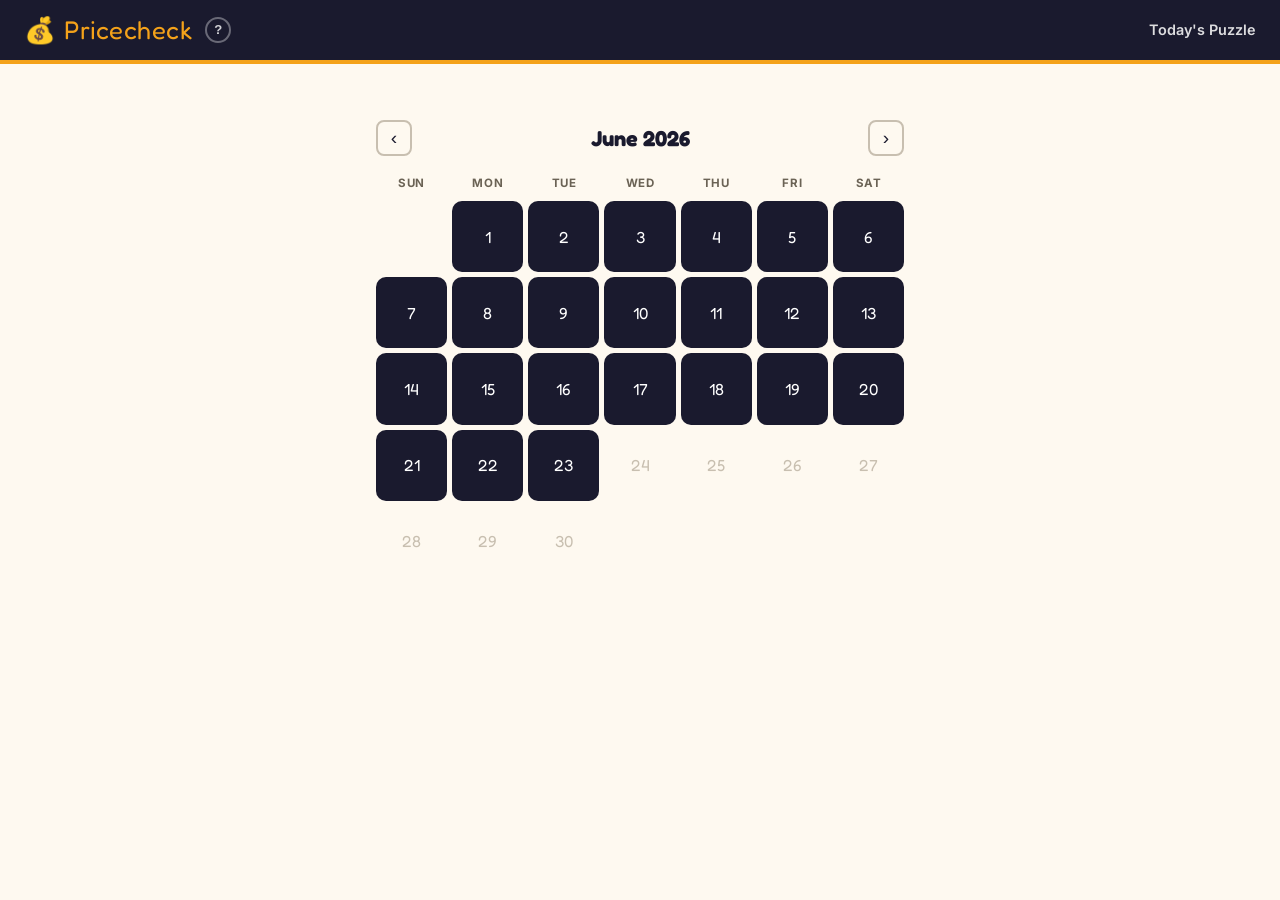
<file: archive.html>
<!DOCTYPE html>
<html lang="en">
<head>
  <meta charset="UTF-8" />
  <meta name="viewport" content="width=device-width, initial-scale=1.0" />
  <title>Pricecheck — Archive</title>
  <meta name="referrer" content="no-referrer" />
  <link rel="preconnect" href="https://fonts.googleapis.com" />
  <link href="https://fonts.googleapis.com/css2?family=Fredoka+One&family=Inter:wght@400;600;700&display=swap" rel="stylesheet" />
  <link rel="stylesheet" href="css/style.css" />
</head>
<body>
  <header>
    <div class="header-left">
      <a href="index.html" class="logo">💰 Pricecheck</a>
      <button id="how-to-play-btn" class="htp-trigger" title="How to Play">?</button>
    </div>
    <a href="index.html" class="nav-link">Today's Puzzle</a>
  </header>

  <main id="archive" style="padding-top:1.5rem">
    <p class="loading">Loading archive…</p>
  </main>

  <script src="js/state.js"></script>
  <script src="js/howtoplay.js"></script>
  <script src="js/archive.js"></script>
</body>
</html>
</file>
<file: css/style.css>
/* ── Reset ── */
*, *::before, *::after { box-sizing: border-box; margin: 0; padding: 0; }

/* ── Tokens ── */
:root {
  --bg:        #fef9f0;
  --card-bg:   #ffffff;
  --navy:      #1a1a2e;
  --red:       #d62828;
  --gold:      #f4a21a;
  --green:     #2d9e6b;
  --orange:    #e07b39;
  --blue:      #3a7bd5;
  --grey-light: #f0ece4;
  --grey-mid:  #c8bfb0;
  --text:      #1a1a1a;
  --text-muted: #6b6355;
  --radius:    12px;
  --shadow:    0 4px 24px rgba(0,0,0,0.10);
}

/* ── Base ── */
body {
  font-family: 'Inter', sans-serif;
  background: var(--bg);
  color: var(--text);
  min-height: 100vh;
}

/* ── Header ── */
header {
  display: flex;
  justify-content: space-between;
  align-items: center;
  padding: 0.9rem 1.5rem;
  background: var(--navy);
  border-bottom: 4px solid var(--gold);
}

.header-left {
  display: flex;
  align-items: center;
  gap: 0.75rem;
}

.htp-trigger {
  background: none;
  border: 2px solid rgba(255,255,255,0.35);
  border-radius: 50%;
  color: rgba(255,255,255,0.8);
  width: 26px;
  height: 26px;
  font-size: 0.82rem;
  font-weight: 700;
  cursor: pointer;
  display: flex;
  align-items: center;
  justify-content: center;
  transition: border-color 0.15s, color 0.15s;
  flex-shrink: 0;
}

.htp-trigger:hover {
  border-color: var(--gold);
  color: var(--gold);
}

.logo {
  font-family: 'Fredoka One', cursive;
  font-size: 1.6rem;
  color: var(--gold);
  text-decoration: none;
  letter-spacing: 0.02em;
}

.nav-link {
  color: #fff;
  font-weight: 600;
  font-size: 0.9rem;
  text-decoration: none;
  opacity: 0.85;
  transition: opacity 0.15s;
}
.nav-link:hover { opacity: 1; }

/* ── Main layout ── */
main {
  max-width: 560px;
  margin: 2rem auto;
  padding: 0 1rem;
}

.loading, .error-msg {
  text-align: center;
  color: var(--text-muted);
  margin-top: 3rem;
  font-size: 1rem;
}

/* ── Puzzle card ── */
.puzzle-card {
  background: var(--card-bg);
  border-radius: var(--radius);
  box-shadow: var(--shadow);
  overflow: hidden;
  margin-bottom: 1.25rem;
}

.puzzle-meta {
  display: flex;
  gap: 0.5rem;
  padding: 0.75rem 1rem 0;
}

.category-badge, .year-badge {
  font-size: 0.72rem;
  font-weight: 700;
  text-transform: uppercase;
  letter-spacing: 0.07em;
  padding: 0.25rem 0.6rem;
  border-radius: 99px;
}

.category-badge {
  background: var(--navy);
  color: var(--gold);
}

.year-badge {
  background: var(--grey-light);
  color: var(--text-muted);
}

.puzzle-image-wrap {
  position: relative;
  width: 100%;
  height: 260px;
  margin-top: 0.75rem;
  background: var(--grey-light);
}

.puzzle-image {
  width: 100%;
  height: 100%;
  object-fit: contain;
  display: block;
  position: relative;
  z-index: 1;
}

.puzzle-image.img-failed {
  display: none;
}

/* Shown when image fails to load */
.puzzle-image-placeholder {
  position: absolute;
  inset: 0;
  display: flex;
  align-items: center;
  justify-content: center;
  font-size: 5rem;
  opacity: 0.25;
}

/* Hide placeholder when image loads successfully */
.puzzle-image:not(.img-failed) ~ .puzzle-image-placeholder {
  display: none;
}

.puzzle-title {
  font-family: 'Fredoka One', cursive;
  font-size: 1.45rem;
  line-height: 1.2;
  padding: 0.9rem 1rem 0.4rem;
  color: var(--navy);
}

.puzzle-description {
  font-size: 0.9rem;
  color: var(--text-muted);
  line-height: 1.5;
  padding: 0 1rem 1rem;
}

/* ── Guess history ── */
.guess-history {
  display: flex;
  flex-direction: column;
  gap: 0.5rem;
  margin-bottom: 1rem;
}

.guess-row {
  display: grid;
  grid-template-columns: 60px 1fr 1fr;
  align-items: center;
  gap: 0.5rem;
  padding: 0.65rem 1rem;
  border-radius: var(--radius);
  font-size: 0.9rem;
  font-weight: 600;
  border-left: 5px solid transparent;
}

.guess-row.higher {
  background: #fff5eb;
  border-left-color: var(--orange);
  color: var(--orange);
}

.guess-row.lower {
  background: #ebf2ff;
  border-left-color: var(--blue);
  color: var(--blue);
}

.guess-row.exact {
  background: #e8f7f1;
  border-left-color: var(--green);
  color: var(--green);
}

.guess-number {
  font-size: 0.75rem;
  font-weight: 700;
  text-transform: uppercase;
  letter-spacing: 0.05em;
  opacity: 0.7;
}

.guess-amount {
  color: var(--text);
  font-size: 1rem;
}

.guess-direction {
  font-size: 0.88rem;
}

.guess-off {
  text-align: right;
  font-size: 0.82rem;
  opacity: 0.8;
}

/* ── Input area ── */
.guess-area {
  background: var(--card-bg);
  border-radius: var(--radius);
  box-shadow: var(--shadow);
  padding: 1.25rem;
}

.guesses-remaining {
  font-size: 0.82rem;
  font-weight: 600;
  color: var(--text-muted);
  text-transform: uppercase;
  letter-spacing: 0.07em;
  margin-bottom: 0.75rem;
}

.guess-input-row {
  display: flex;
  align-items: center;
  gap: 0.5rem;
}

.dollar-sign {
  font-family: 'Fredoka One', cursive;
  font-size: 1.75rem;
  color: var(--green);
  line-height: 1;
}

#guess-input {
  flex: 1;
  border: 2px solid var(--grey-mid);
  border-radius: 8px;
  padding: 0.65rem 0.75rem;
  font-size: 1.3rem;
  font-family: 'Fredoka One', cursive;
  color: var(--text);
  outline: none;
  transition: border-color 0.15s;
  -moz-appearance: textfield;
}

#guess-input::-webkit-outer-spin-button,
#guess-input::-webkit-inner-spin-button { -webkit-appearance: none; }

#guess-input:focus { border-color: var(--navy); }
#guess-input.error { border-color: var(--red); animation: shake 0.3s; }

@keyframes shake {
  0%, 100% { transform: translateX(0); }
  25% { transform: translateX(-6px); }
  75% { transform: translateX(6px); }
}

#submit-btn {
  background: var(--red);
  color: #fff;
  border: none;
  border-radius: 8px;
  padding: 0.65rem 1.25rem;
  font-size: 1rem;
  font-weight: 700;
  cursor: pointer;
  transition: background 0.15s, transform 0.1s;
  white-space: nowrap;
}

#submit-btn:hover { background: #b91c1c; }
#submit-btn:active { transform: scale(0.97); }

/* ── Result screen ── */
.result-screen {
  background: var(--card-bg);
  border-radius: var(--radius);
  box-shadow: var(--shadow);
  padding: 1.5rem;
  text-align: center;
}

.reveal-label {
  font-size: 0.82rem;
  font-weight: 600;
  text-transform: uppercase;
  letter-spacing: 0.08em;
  color: var(--text-muted);
  margin-bottom: 0.35rem;
}

.actual-price {
  font-family: 'Fredoka One', cursive;
  font-size: 2.8rem;
  color: var(--green);
  line-height: 1;
  margin-bottom: 0.5rem;
}

.price-context {
  font-size: 0.88rem;
  color: var(--text-muted);
  line-height: 1.5;
  margin-bottom: 1.25rem;
  max-width: 380px;
  margin-left: auto;
  margin-right: auto;
}

.score-display {
  display: inline-flex;
  align-items: baseline;
  gap: 0.4rem;
  background: var(--navy);
  color: var(--gold);
  border-radius: var(--radius);
  padding: 0.75rem 1.5rem;
  margin-bottom: 1.25rem;
}

.score-emoji { font-size: 1.5rem; line-height: 1; }

.score-number {
  font-family: 'Fredoka One', cursive;
  font-size: 2.2rem;
  line-height: 1;
}

.score-label {
  font-size: 0.85rem;
  font-weight: 700;
  text-transform: uppercase;
  letter-spacing: 0.06em;
  opacity: 0.75;
}

.result-actions {
  display: flex;
  flex-direction: column;
  align-items: center;
  gap: 0.6rem;
}

.share-btn {
  background: var(--green);
  color: #fff;
  border: none;
  border-radius: 8px;
  padding: 0.7rem 2rem;
  font-size: 1rem;
  font-weight: 700;
  cursor: pointer;
  transition: background 0.15s;
  width: 100%;
  max-width: 260px;
}

.share-btn:hover { background: #237a55; }

.source-link {
  font-size: 0.8rem;
  color: var(--text-muted);
  text-decoration: underline;
  text-underline-offset: 2px;
}

/* ── Already played banner ── */
.already-played-banner {
  background: var(--grey-light);
  border-radius: var(--radius);
  padding: 0.65rem 1rem;
  font-size: 0.85rem;
  color: var(--text-muted);
  text-align: center;
  margin-bottom: 1rem;
  font-weight: 600;
}

/* ── Calendar ── */

.calendar {
  width: 100%;
}

.calendar-header {
  display: flex;
  align-items: center;
  justify-content: space-between;
  margin-bottom: 1.25rem;
}

.cal-month-title {
  font-family: 'Fredoka One', cursive;
  font-size: 1.35rem;
  color: var(--navy);
  text-align: center;
  flex: 1;
}

.cal-nav {
  background: none;
  border: 2px solid var(--grey-mid);
  border-radius: 8px;
  width: 36px;
  height: 36px;
  font-size: 1.2rem;
  cursor: pointer;
  color: var(--navy);
  display: flex;
  align-items: center;
  justify-content: center;
  transition: border-color 0.15s, background 0.15s;
  flex-shrink: 0;
}

.cal-nav:hover:not(:disabled) {
  border-color: var(--navy);
  background: var(--grey-light);
}

.cal-nav:disabled {
  opacity: 0.3;
  cursor: default;
}

.cal-grid {
  display: grid;
  grid-template-columns: repeat(7, 1fr);
  gap: 5px;
}

.cal-day-header {
  text-align: center;
  font-size: 0.72rem;
  font-weight: 700;
  text-transform: uppercase;
  letter-spacing: 0.05em;
  color: var(--text-muted);
  padding-bottom: 0.4rem;
}

.cal-day {
  aspect-ratio: 1;
  border-radius: 10px;
  display: flex;
  flex-direction: column;
  align-items: center;
  justify-content: center;
  gap: 2px;
  cursor: default;
  transition: transform 0.1s, box-shadow 0.1s;
  position: relative;
}

/* Days with a puzzle that haven't been played */
.cal-day.playable {
  background: var(--navy);
  cursor: pointer;
}

.cal-day.playable:hover {
  transform: scale(1.06);
  box-shadow: 0 4px 12px rgba(0,0,0,0.2);
}

.cal-day.playable .cal-day-num {
  color: #fff;
}

/* Completed — won (within 5%) */
.cal-day.completed.won {
  background: var(--green);
  cursor: pointer;
}

.cal-day.completed.won:hover {
  transform: scale(1.06);
  box-shadow: 0 4px 12px rgba(45,158,107,0.4);
}

/* Completed — lost (didn't hit within 5%) */
.cal-day.completed.lost {
  background: var(--red);
  cursor: pointer;
}

.cal-day.completed.lost:hover {
  transform: scale(1.06);
  box-shadow: 0 4px 12px rgba(214,40,40,0.4);
}

.cal-day.completed .cal-day-num {
  color: #fff;
}

.cal-score {
  font-size: clamp(0.5rem, 1.5vw, 0.65rem);
  font-weight: 700;
  color: rgba(255,255,255,0.85);
  line-height: 1;
}

/* Today highlight */
.cal-day.today:not(.future) {
  outline: 3px solid var(--gold);
  outline-offset: 2px;
}

/* Future dates */
.cal-day.future .cal-day-num {
  color: var(--grey-mid);
}

/* No puzzle on this date */
.cal-day.no-puzzle .cal-day-num {
  color: var(--grey-mid);
}

/* Empty filler cells */
.cal-day.empty {
  background: none;
}

.cal-day-num {
  font-family: 'Fredoka One', cursive;
  font-size: clamp(0.75rem, 2.2vw, 1rem);
  line-height: 1;
  color: var(--text-muted);
}

/* ── Popup ── */

#day-popup {
  position: fixed;
  inset: 0;
  z-index: 100;
  display: flex;
  align-items: center;
  justify-content: center;
  padding: 1rem;
}

.popup-overlay {
  position: absolute;
  inset: 0;
  background: rgba(0,0,0,0.5);
}

.popup-card {
  position: relative;
  background: var(--card-bg);
  border-radius: var(--radius);
  box-shadow: 0 8px 40px rgba(0,0,0,0.25);
  padding: 1.75rem 1.5rem 1.5rem;
  width: 100%;
  max-width: 360px;
  z-index: 1;
  animation: popup-in 0.18s ease;
}

@keyframes popup-in {
  from { transform: scale(0.92); opacity: 0; }
  to   { transform: scale(1);    opacity: 1; }
}

.popup-close {
  position: absolute;
  top: 0.75rem;
  right: 0.75rem;
  background: none;
  border: none;
  font-size: 1rem;
  color: var(--text-muted);
  cursor: pointer;
  line-height: 1;
  padding: 4px;
}

.popup-close:hover { color: var(--text); }

.popup-date {
  font-size: 0.78rem;
  font-weight: 600;
  text-transform: uppercase;
  letter-spacing: 0.07em;
  color: var(--text-muted);
  margin-bottom: 0.4rem;
}

.popup-title {
  font-family: 'Fredoka One', cursive;
  font-size: 1.25rem;
  color: var(--navy);
  line-height: 1.2;
  margin-bottom: 0.4rem;
}

.popup-category {
  display: inline-block;
  font-size: 0.72rem;
  font-weight: 700;
  text-transform: uppercase;
  letter-spacing: 0.07em;
  background: var(--navy);
  color: var(--gold);
  border-radius: 99px;
  padding: 0.2rem 0.6rem;
  margin-bottom: 1rem;
}

.popup-score {
  font-size: 1.1rem;
  font-weight: 700;
  color: var(--green);
  margin-bottom: 1rem;
}

.popup-guesses {
  font-size: 0.85rem;
  font-weight: 400;
  color: var(--text-muted);
}

.popup-play-btn {
  display: block;
  background: var(--red);
  color: #fff;
  text-align: center;
  text-decoration: none;
  font-weight: 700;
  font-size: 1rem;
  border-radius: 8px;
  padding: 0.7rem;
  transition: background 0.15s;
}

.popup-play-btn:hover { background: #b91c1c; }

.popup-loading {
  text-align: center;
  color: var(--text-muted);
  padding: 1rem 0;
}

/* ── Archive page ── */
.archive-list {
  display: flex;
  flex-direction: column;
  gap: 0.75rem;
}

.archive-item {
  background: var(--card-bg);
  border-radius: var(--radius);
  box-shadow: var(--shadow);
  padding: 1rem 1.25rem;
  display: flex;
  align-items: center;
  justify-content: space-between;
  gap: 1rem;
  text-decoration: none;
  color: var(--text);
  transition: box-shadow 0.15s;
}

.archive-item:hover { box-shadow: 0 6px 28px rgba(0,0,0,0.14); }

.archive-item-info { flex: 1; }
.archive-item-date { font-size: 0.78rem; color: var(--text-muted); font-weight: 600; margin-bottom: 0.2rem; }
.archive-item-title { font-weight: 700; font-size: 0.95rem; }

.archive-item-score {
  font-family: 'Fredoka One', cursive;
  font-size: 1.4rem;
  color: var(--green);
  white-space: nowrap;
}

.archive-item-score.unplayed {
  color: var(--grey-mid);
  font-family: 'Inter', sans-serif;
  font-size: 0.85rem;
  font-weight: 600;
}

.archive-page-title {
  font-family: 'Fredoka One', cursive;
  font-size: 1.5rem;
  color: var(--navy);
  margin-bottom: 1.25rem;
}

/* ── How to Play modal ── */

#htp-modal {
  position: fixed;
  inset: 0;
  z-index: 100;
  display: flex;
  align-items: center;
  justify-content: center;
  padding: 1rem;
}

#htp-modal.htp-hidden {
  display: none;
}

.htp-card {
  max-width: 400px;
  max-height: 90vh;
  overflow-y: auto;
}

.htp-title {
  font-family: 'Fredoka One', cursive;
  font-size: 1.4rem;
  color: var(--navy);
  margin-bottom: 1rem;
}

.htp-steps {
  padding-left: 1.25rem;
  display: flex;
  flex-direction: column;
  gap: 0.6rem;
  font-size: 0.92rem;
  line-height: 1.5;
  color: var(--text);
  margin-bottom: 1.25rem;
}

.htp-higher { color: var(--orange); font-weight: 700; }
.htp-lower  { color: var(--blue);   font-weight: 700; }

.htp-scoring {
  background: var(--grey-light);
  border-radius: 10px;
  padding: 0.9rem 1rem;
}

.htp-scoring-title {
  font-weight: 700;
  font-size: 0.8rem;
  text-transform: uppercase;
  letter-spacing: 0.07em;
  color: var(--text-muted);
  margin-bottom: 0.6rem;
}

.htp-score-row {
  display: flex;
  align-items: center;
  justify-content: space-between;
  font-size: 0.88rem;
  padding: 0.2rem 0;
}

.htp-badge {
  font-size: 0.72rem;
  font-weight: 700;
  border-radius: 99px;
  padding: 0.2rem 0.6rem;
  color: #fff;
}

.htp-badge.green  { background: var(--green); }
.htp-badge.yellow { background: var(--gold); color: var(--navy); }
.htp-badge.red    { background: var(--red); }
</file>
